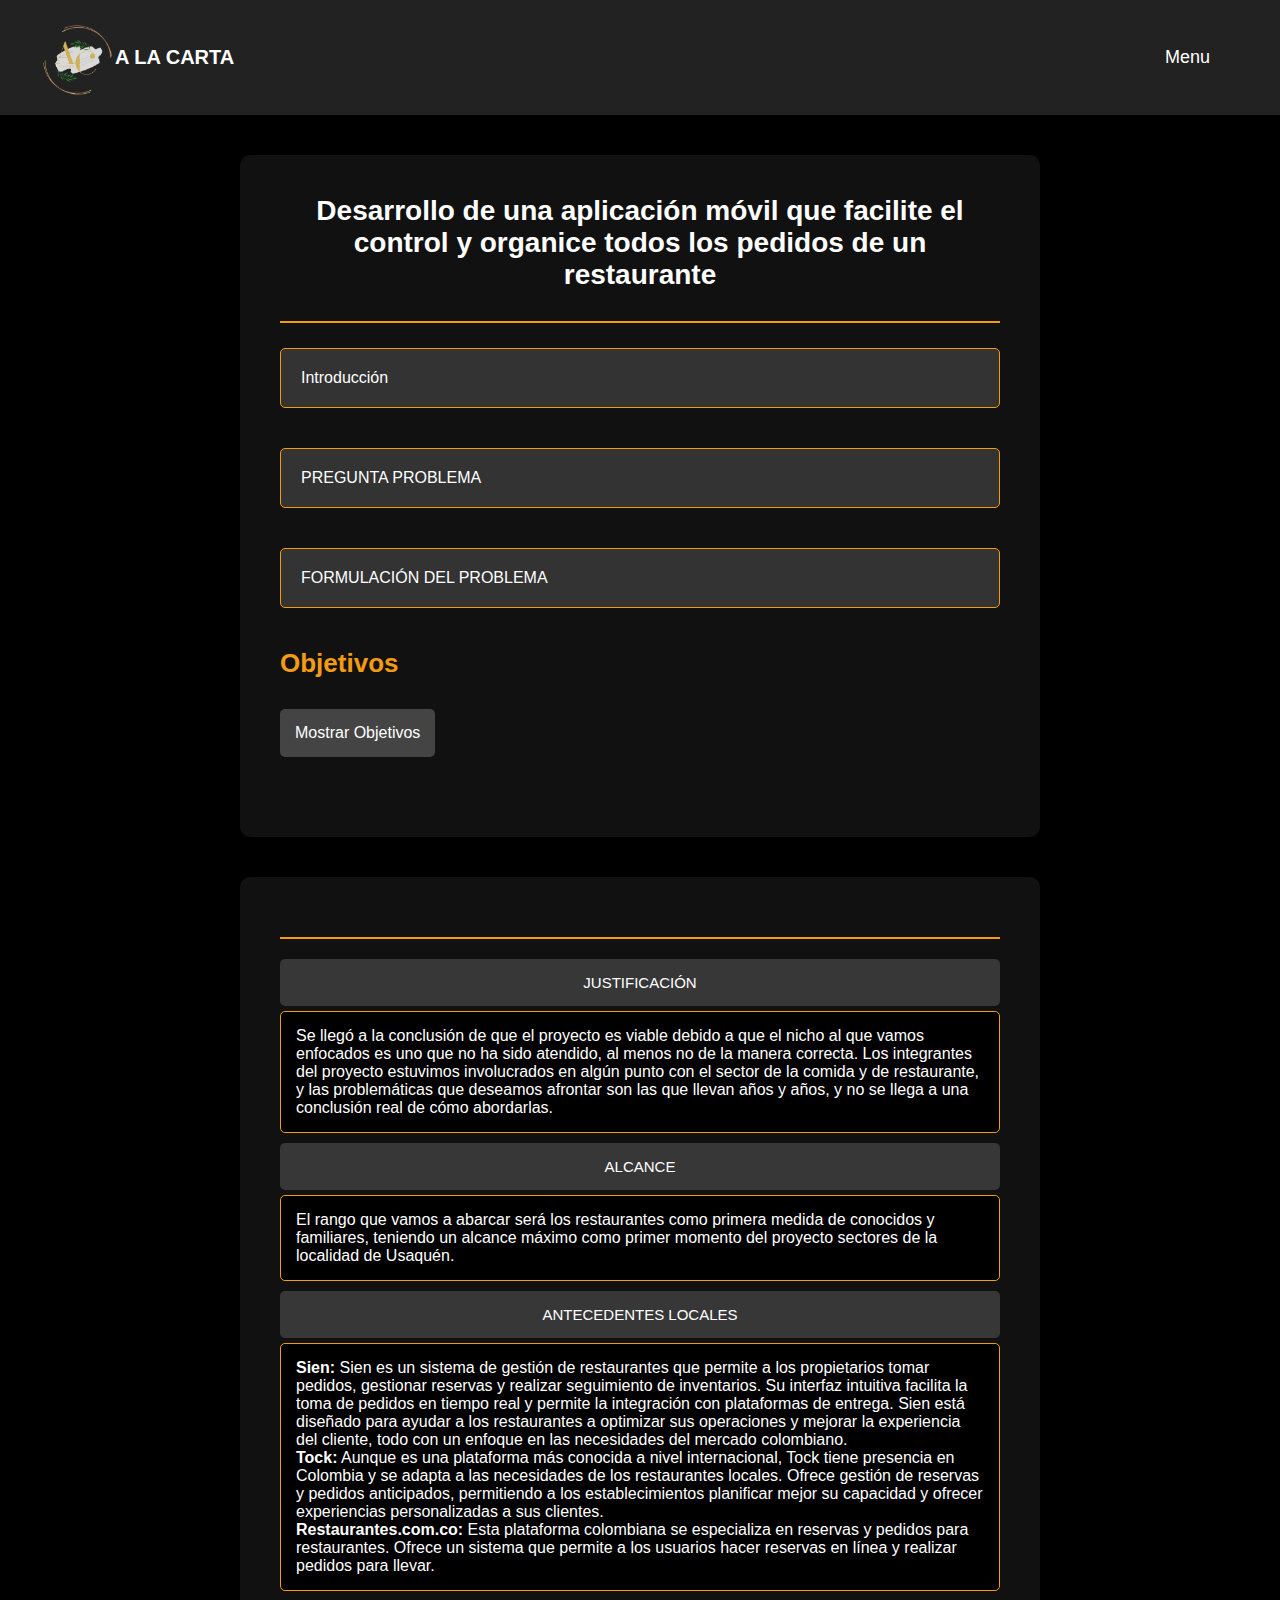
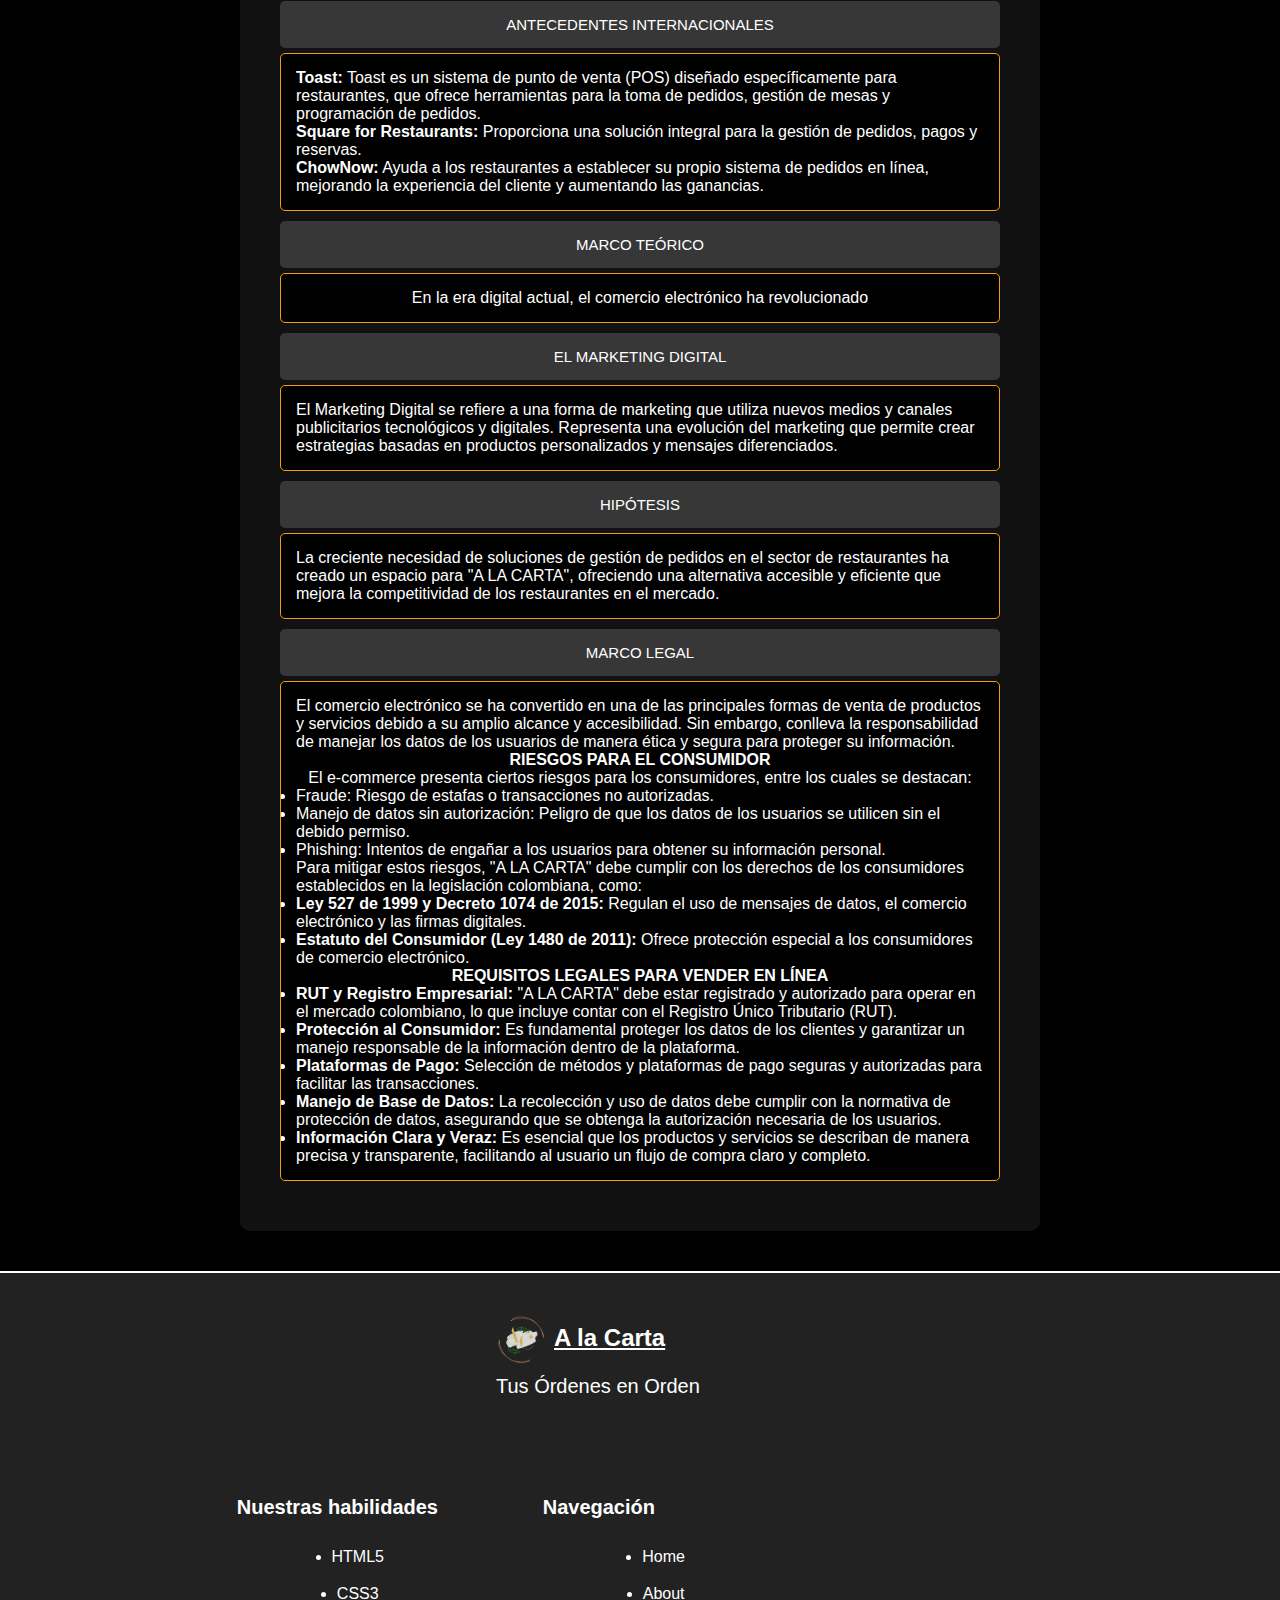
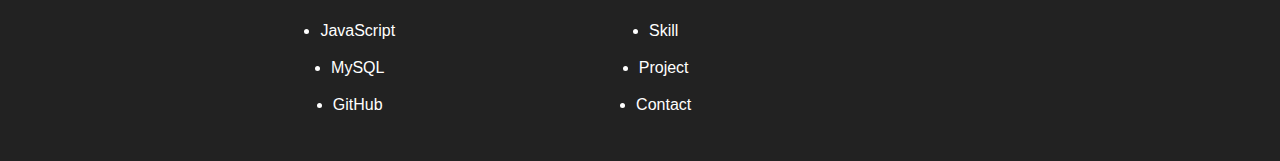
<file: alacarta (1)/pagina1.html>
<!DOCTYPE html>
<html lang="es">
<head>
    <meta charset="UTF-8">
    <meta name="viewport" content="width=device-width, initial-scale=1.0">
    <link rel="icon" href="assets/A la carta.png">
    <link rel="stylesheet" href="style1.css">

    <title>Primer Semestre - A LA CARTA</title>
</head>
<body>
    <header>
        <div class="logo">
            <img src="assets/A la carta.png" alt="logo">
            <a href="/">A LA CARTA</a>
        </div>
        <nav>
            <a href="#" id="menu" onclick="toggleMenu()">Menu</a>
            <div id="nav-mobile" style="display: none;">
                <a href="#" id="close-mobile" onclick="toggleMenu()">Cerrar</a>
                <a href="/">Inicio</a>
                <a href="pagina1.html">Primer Semestre</a>
                <a href="pagina2.html">Segundo Semestre</a>
                <a href="pagina3.html">Tercer Semestre</a>
                <a href="pagina4.html">Cuarto Semestre</a>
                <a href="pagina5.html">Quinto Semestre</a>
                <a href="pagina6.html">Sexto Semestre</a>
            </div>
        </nav>
    </header>
    <main class="main-content">
        <h1 class="elegant-title">Desarrollo de una aplicación móvil que facilite el control y organice todos los pedidos de un restaurante</h1>
        <hr class="separator">
        
        <div class="square" onclick="showModal('Introducción', 'A partir de nuestra experiencia como usuarios frecuentes de restaurantes, hemos visto una problemática que es poco atendida y consideramos que sucede a nivel general, desde empresas pequeñas hasta grandes, y es la falta de organización con el proceso de los pedidos. Decidimos crear una aplicación que dé control y orden al proceso desde la toma de pedido autónomo por el cliente, agendándolo en fila, dando un control del despacho, informando a todos los clientes su tiempo estimado de entrega de su plato.')">
            <p>Introducción</p>
        </div>

        <div class="square" onclick="showModal('Pregunta Problema', '¿Puede una Aplicación móvil colaborar en la organización y eficacia de los trabajadores de un restaurante?')">
            <p>PREGUNTA PROBLEMA</p>
        </div>

        <div class="square" onclick="showModal('FORMULACIÓN DEL PROBLEMA', 'Como primera medida, queremos que el desarrollo de esta Aplicación pueda no solo ayudar a los meseros, sino a toda la organización de los restaurantes, generando una coordinación de la información y un control de todo el proceso para que puedan enfocar sus esfuerzos en generar un mejor servicio.')">
            <p>FORMULACIÓN DEL PROBLEMA</p>
        </div>
        
        <div class="objectives">
            <h2>Objetivos</h2>
            <div class="dropdown">
                <button class="dropbtn">Mostrar Objetivos</button>
                <div class="dropdown-content">
                    <div class="dropdown-section">
                        <h3>Objetivos Generales</h3>
                        <ul>
                            <li onclick="showModal('Objetivo 1', 'Crear una plataforma que facilite la interacción entre usuarios y restaurantes, adaptándose a las necesidades específicas de ambos grupos.')">Desarrollar una aplicación web de gestión de pedidos</li>
                            <li onclick="showModal('Objetivo 2', 'Realizar un análisis exhaustivo de las expectativas y requerimientos de los usuarios y restaurantes para asegurar que la aplicación cumpla con sus demandas y mejore la experiencia de uso.')">Investigar y entender las necesidades del mercado</li>
                            <li onclick="showModal('Objetivo 3', 'Fomentar la interacción entre clientes y restaurantes, permitiendo que los usuarios dejen comentarios, valoraciones y recomendaciones, así como que los restaurantes respondan y se adapten a las necesidades de sus clientes.')">Fomentar la interacción entre clientes y restaurantes</li>
                            <li onclick="showModal('Objetivo 4', 'Desarrollar funcionalidades que permitan a los usuarios personalizar sus pedidos según sus preferencias y necesidades dietéticas, mejorando la satisfacción del cliente.')">Ofrecer Opciones de Personalización</li>
                            <li onclick="showModal('Objetivo 5', 'Integrar métodos de pago seguros y diversos para facilitar las transacciones y brindar confianza a los usuarios al realizar sus pedidos.')">Integrar Métodos de Pago</li>
                        </ul>
                    </div>
                    <div class="dropdown-section">
                        <h3>Objetivos Específicos</h3>
                        <ul>
                            <li onclick="showModal('Específico 1', 'Investigar las necesidades de los usuarios y restaurantes para crear una aplicación que se adapte a sus requerimientos.')">Investigación de Necesidades</li>
                            <li onclick="showModal('Específico 2', 'Definir la base de datos que se usara en la base de datos y crearla.')">Desarrollo de Prototipos</li>
                            <li onclick="showModal('Específico 3', 'Crear el mockup de la aplicacion web.')">Sistema de Gestión de Pedidos</li>
                            <li onclick="showModal('Específico 4', 'Realizar la documentación necesaria para la correcta planeación del proyecto.')">Campañas de Marketing</li>
                        </ul>
                    </div>
                </div>
            </div>
        </div>
    </main>
    <main class="main-content">
        <hr class="separator">
    
        <div class="accordion">
            <button class="accordion-button" onclick="toggleAccordion(this)">JUSTIFICACIÓN</button>
            <div class="accordion-content">
                <p>Se llegó a la conclusión de que el proyecto es viable debido a que el nicho al que vamos enfocados es uno que no ha sido atendido, al menos no de la manera correcta. Los integrantes del proyecto estuvimos involucrados en algún punto con el sector de la comida y de restaurante, y las problemáticas que deseamos afrontar son las que llevan años y años, y no se llega a una conclusión real de cómo abordarlas.</p>
            </div>
        </div>
    
        <div class="accordion">
            <button class="accordion-button" onclick="toggleAccordion(this)">ALCANCE</button>
            <div class="accordion-content">
                <p>El rango que vamos a abarcar será los restaurantes como primera medida de conocidos y familiares, teniendo un alcance máximo como primer momento del proyecto sectores de la localidad de Usaquén.</p>
            </div>
        </div>
    
        <div class="accordion">
            <button class="accordion-button" onclick="toggleAccordion(this)">ANTECEDENTES LOCALES</button>
            <div class="accordion-content">
                <p><strong>Sien:</strong> Sien es un sistema de gestión de restaurantes que permite a los propietarios tomar pedidos, gestionar reservas y realizar seguimiento de inventarios. Su interfaz intuitiva facilita la toma de pedidos en tiempo real y permite la integración con plataformas de entrega. Sien está diseñado para ayudar a los restaurantes a optimizar sus operaciones y mejorar la experiencia del cliente, todo con un enfoque en las necesidades del mercado colombiano.</p>
                <p><strong>Tock:</strong> Aunque es una plataforma más conocida a nivel internacional, Tock tiene presencia en Colombia y se adapta a las necesidades de los restaurantes locales. Ofrece gestión de reservas y pedidos anticipados, permitiendo a los establecimientos planificar mejor su capacidad y ofrecer experiencias personalizadas a sus clientes.</p>
                <p><strong>Restaurantes.com.co:</strong> Esta plataforma colombiana se especializa en reservas y pedidos para restaurantes. Ofrece un sistema que permite a los usuarios hacer reservas en línea y realizar pedidos para llevar.</p>
            </div>
        </div>
    
        <div class="accordion">
            <button class="accordion-button" onclick="toggleAccordion(this)">ANTECEDENTES INTERNACIONALES</button>
            <div class="accordion-content">
                <p><strong>Toast:</strong> Toast es un sistema de punto de venta (POS) diseñado específicamente para restaurantes, que ofrece herramientas para la toma de pedidos, gestión de mesas y programación de pedidos.</p>
                <p><strong>Square for Restaurants:</strong> Proporciona una solución integral para la gestión de pedidos, pagos y reservas.</p>
                <p><strong>ChowNow:</strong> Ayuda a los restaurantes a establecer su propio sistema de pedidos en línea, mejorando la experiencia del cliente y aumentando las ganancias.</p>
            </div>
        </div>
    
        <div class="accordion">
            <button class="accordion-button" onclick="toggleAccordion(this)">MARCO TEÓRICO</button>
            <div class="accordion-content">
                <p>En la era digital actual, el comercio electrónico ha revolucionado
                </div>
            </div>
        
            <div class="accordion">
                <button class="accordion-button" onclick="toggleAccordion(this)">EL MARKETING DIGITAL</button>
                <div class="accordion-content">
                    <p>El Marketing Digital se refiere a una forma de marketing que utiliza nuevos medios y canales publicitarios tecnológicos y digitales. Representa una evolución del marketing que permite crear estrategias basadas en productos personalizados y mensajes diferenciados.</p>
                </div>
            </div>
        
            <div class="accordion">
                <button class="accordion-button" onclick="toggleAccordion(this)">HIPÓTESIS</button>
                <div class="accordion-content">
                    <p>La creciente necesidad de soluciones de gestión de pedidos en el sector de restaurantes ha creado un espacio para "A LA CARTA", ofreciendo una alternativa accesible y eficiente que mejora la competitividad de los restaurantes en el mercado.</p>
                </div>
            </div>
            
            <div class="accordion">
                <button class="accordion-button" onclick="toggleAccordion(this)">MARCO LEGAL</button>
                <div class="accordion-content">
                    <p>El comercio electrónico se ha convertido en una de las principales formas de venta de productos y servicios debido a su amplio alcance y accesibilidad. Sin embargo, conlleva la responsabilidad de manejar los datos de los usuarios de manera ética y segura para proteger su información.</p>
                    <h4>RIESGOS PARA EL CONSUMIDOR</h4>
                    <p>El e-commerce presenta ciertos riesgos para los consumidores, entre los cuales se destacan:</p>
                    <ul>
                        <li>Fraude: Riesgo de estafas o transacciones no autorizadas.</li>
                        <li>Manejo de datos sin autorización: Peligro de que los datos de los usuarios se utilicen sin el debido permiso.</li>
                        <li>Phishing: Intentos de engañar a los usuarios para obtener su información personal.</li>
                    </ul>
                    <p>Para mitigar estos riesgos, "A LA CARTA" debe cumplir con los derechos de los consumidores establecidos en la legislación colombiana, como:</p>
                    <ul>
                        <li><strong>Ley 527 de 1999 y Decreto 1074 de 2015:</strong> Regulan el uso de mensajes de datos, el comercio electrónico y las firmas digitales.</li>
                        <li><strong>Estatuto del Consumidor (Ley 1480 de 2011):</strong> Ofrece protección especial a los consumidores de comercio electrónico.</li>
                    </ul>
                    <h4>REQUISITOS LEGALES PARA VENDER EN LÍNEA</h4>
                    <ul>
                        <li><strong>RUT y Registro Empresarial:</strong> "A LA CARTA" debe estar registrado y autorizado para operar en el mercado colombiano, lo que incluye contar con el Registro Único Tributario (RUT).</li>
                        <li><strong>Protección al Consumidor:</strong> Es fundamental proteger los datos de los clientes y garantizar un manejo responsable de la información dentro de la plataforma.</li>
                        <li><strong>Plataformas de Pago:</strong> Selección de métodos y plataformas de pago seguras y autorizadas para facilitar las transacciones.</li>
                        <li><strong>Manejo de Base de Datos:</strong> La recolección y uso de datos debe cumplir con la normativa de protección de datos, asegurando que se obtenga la autorización necesaria de los usuarios.</li>
                        <li><strong>Información Clara y Veraz:</strong> Es esencial que los productos y servicios se describan de manera precisa y transparente, facilitando al usuario un flujo de compra claro y completo.</li>
                    </ul>
                </div>
            </div>
        </main>
    
        <script>
            // Función para alternar la visibilidad del acordeón
            function toggleAccordion(button) {
                var content = button.nextElementSibling; // Obtiene el siguiente elemento (contenido)
                // Cambia el estilo de visualización
                if (content.style.display === "block") {
                    content.style.display = "none"; // Ocultar si está visible
                } else {
                    content.style.display = "block"; // Mostrar si está oculto
                }
            }
        </script>

    <!-- Modal -->
    <div id="myModal" class="modal">
        <div class="modal-content">
            <span class="close" onclick="closeModal()">&times;</span>
            <h2 id="modal-title"></h2>
            <p id="modal-content"></p>
        </div>
    </div>

    <script>
        // Función para alternar la visibilidad del menú móvil
        function toggleMenu() {
            var navMobile = document.getElementById("nav-mobile");
            navMobile.style.display = navMobile.style.display === "block" ? "none" : "block";
        }

        // Función para alternar la visibilidad del dropdown de objetivos generales
        function toggleDropdown() {
            var dropdownContent = document.getElementById("dropdown-content");
            dropdownContent.style.display = dropdownContent.style.display === "block" ? "none" : "block";
        }

        // Función para alternar la visibilidad del dropdown de objetivos específicos
        function toggleSpecificDropdown() {
            var dropdownContent = document.getElementById("dropdown-specific-content");
            dropdownContent.style.display = dropdownContent.style.display === "block" ? "none" : "block";
        }

        // Función para mostrar la ventana modal con el contenido especificado
        function showModal(title, content) {
            var modal = document.getElementById("myModal");
            var modalTitle = document.getElementById("modal-title");
            var modalContent = document.getElementById("modal-content");

            modal.style.display = "block"; // Mostrar la modal
            modalTitle.innerText = title; // Establecer el título de la modal
            modalContent.innerText = content; // Establecer el contenido de la modal
        }

        // Función para cerrar la ventana modal
        function closeModal() {
            var modal = document.getElementById("myModal");
            modal.style.display = "none"; // Ocultar la modal
        }

        // Cerrar la modal cuando se hace clic fuera de ella
        window.onclick = function(event) {
            var modal = document.getElementById("myModal");
            if (event.target === modal) {
                closeModal();
            }
        };

        // Cerrar la modal cuando se presiona la tecla 'Esc'
        window.onkeydown = function(event) {
            if (event.key === "Escape") {
                closeModal();
            }
        };
    </script>
     <script>
        // Función para alternar la visibilidad del acordeón
        function toggleAccordion(button) {
            var content = button.nextElementSibling; // Obtiene el siguiente elemento (contenido)
            // Cambia el estilo de visualización
            if (content.style.display === "block") {
                content.style.display = "none"; // Ocultar si está visible
            } else {
                content.style.display = "block"; // Mostrar si está oculto
            }
        }
    </script>
    </script>
    <footer>
        <div class="container">
            <div class="profile">
                <div class="logo">
                    <img src="assets/A la carta.png" alt="logo" />
                    <a href="#">A la Carta</a>
                </div>
                <p>Tus Órdenes en Orden</p>
                <div class="whatsapp">
                    <a href="https://wa.me/tu_numero_de_whatsapp" target="_blank">
                        <box-icon color="#fff" type="logo" name="whatsapp" size="50px"></box-icon>
                    </a>
                </div>
            </div>
      
            <div class="link-container">
                <div class="information">
                    <h1>Nuestras habilidades</h1>
                    <ul>
                        <li>HTML5</li>
                        <li>CSS3</li>
                        <li>JavaScript</li>
                        <li>MySQL</li>
                        <li>GitHub</li>
                    </ul>
                </div>
      
                <div class="navigation">
                    <h1>Navegación</h1>
                    <ul>
                        <li><a href="#">Home</a></li>
                        <li><a href="#">About</a></li>
                        <li><a href="#">Skill</a></li>
                        <li><a href="#">Project</a></li>
                        <li><a href="#">Contact</a></li>
                    </ul>
                </div>
            </div>
        </div>
      </footer>
</body>
</html>
</file>
<file: alacarta (1)/style1.css>
/* Reset de márgenes y paddings */
* {
    margin: 0;
    padding: 0;
    box-sizing: border-box;
}

body {
    cursor: url('assets/gam1564.cur'), pointer;
    font-family: Arial, sans-serif;
    background-color: #000; /* Fondo negro */
    color: #fff; /* Texto blanco */
}

/* Estilo del encabezado */
header {
    background-color: #222; /* Fondo oscuro para el encabezado */
    padding: 20px 40px; /* Aumentar el padding */
    display: flex;
    justify-content: space-between;
    align-items: center;
}

.logo img {
    height: 50px; /* Ajusta el tamaño del logo */
}

nav a {
    color: #fff;
    text-decoration: none;
    margin: 0 30px; /* Aumentar el espacio horizontal entre los enlaces del menú */
    font-size: 18px; /* Aumentar el tamaño de la fuente */
    transition: color 0.3s;
}

nav a:hover {
    color: #f39c12; /* Color al pasar el mouse */
}

/* Estilo del contenido principal */
.main-content {
    padding: 40px; /* Aumentar el padding del contenido principal */
    max-width: 800px; /* Ancho máximo */
    margin: 40px auto; /* Centrar el contenido */
    background-color: #111; /* Fondo más claro para el contenido principal */
    border-radius: 10px; /* Bordes redondeados */
    box-shadow: 0 4px 20px rgba(0, 0, 0, 0.5); /* Sombra para el contenido principal */
}

.elegant-title {
    font-size: 28px; /* Aumentar el tamaño de la fuente del título */
    margin-bottom: 30px; /* Aumentar el margen inferior */
    text-align: center;
}

.separator {
    border: 1px solid #f39c12; /* Línea de separación */
    margin: 30px 0; /* Aumentar el margen vertical */
}

/* Estilo de los cuadros */
.square {
    background-color: #333; /* Fondo gris oscuro */
    border: 1px solid #f39c12; /* Borde naranja */
    border-radius: 5px;
    padding: 20px; /* Aumentar el padding interno */
    margin: 25px 0; /* Aumentar el margen vertical entre los cuadros */
    cursor: pointer;
    transition: background-color 0.3s, transform 0.3s;
}

.square:hover {
    background-color: #444; /* Fondo más claro al pasar el mouse */
    transform: scale(1.02); /* Efecto de zoom */
}

/* Estilo de los objetivos */
.objectives {
    margin: 40px 0; /* Aumentar el margen vertical entre secciones de objetivos */
}

h2 {
    margin: 30px 0; /* Aumentar el margen vertical de los títulos */
    color: #f39c12; /* Color de los títulos */
    font-size: 26px; /* Aumentar el tamaño de la fuente del título */
}

/* Estilo del dropdown */
.dropbtn {
    background-color: #444; /* Fondo del botón */
    color: #fff; /* Color del texto */
    padding: 15px; /* Espaciado interno */
    border: none; /* Sin borde */
    border-radius: 5px; /* Bordes redondeados */
    cursor: pointer; /* Cambia el cursor al pasar el mouse */
    font-size: 16px; /* Tamaño de la fuente */
    transition: background-color 0.3s; /* Transición suave para el fondo */
}

.dropbtn:hover {
    background-color: #555; /* Fondo más claro al pasar el mouse */
}

.dropdown-content {
    display: none; /* Oculto por defecto */
    position: absolute; /* Posición absoluta */
    background-color: #333; /* Fondo del dropdown */
    min-width: 300px; /* Ancho mínimo para el dropdown */
    max-height: 300px; /* Establece un alto máximo */
    overflow-y: auto; /* Habilita el desplazamiento vertical */
    z-index: 20; /* Asegúrate de que el dropdown esté por encima del footer */
    padding: 10px; /* Padding interno */
    border-radius: 5px; /* Bordes redondeados */
}

/* Mostrar el dropdown al hacer hover */
.dropdown:hover .dropdown-content {
    display: block; /* Muestra el dropdown al hacer hover */
}

/* Estilo para las secciones dentro del dropdown */
.dropdown-section {
    margin-bottom: 10px; /* Espacio entre secciones */
}

.dropdown-section h3 {
    color: #f39c12; /* Color de los títulos de las secciones */
    font-size: 16px; /* Tamaño de la fuente */
    margin-bottom: 5px; /* Margen inferior para separar del contenido */
}

.dropdown-section ul {
    list-style-type: none; /* Sin viñetas */
    padding: 0; /* Sin padding */
}

.dropdown-section ul li {
    color: #fff; /* Color del texto */
    margin: 5px 0; /* Espacio entre los elementos de la lista */
    cursor: pointer; /* Cambia el cursor al pasar el mouse */
    transition: color 0.3s; /* Transición para el color */
}

.dropdown-section ul li:hover {
    color: #f39c12; /* Color al pasar el mouse */
}

/* Estilo del modal */
.modal {
    display: none; /* Oculto por defecto */
    position: fixed; /* Fijo en la pantalla */
    z-index: 1; /* Por encima de otros elementos */
    left: 0;
    top: 0;
    width: 100%; /* Full width */
    height: 100%; /* Full height */
    overflow: auto; /* Habilitar scroll si es necesario */
    background-color: rgba(0, 0, 0, 0.8); /* Fondo negro con opacidad */
}

.modal-content {
    background-color: #222; /* Fondo del contenido del modal */
    margin: 10% auto; /* Centramos verticalmente el modal */
    padding: 30px; /* Aumentar el padding del contenido del modal */
    border: 1px solid #f39c12; /* Borde del modal */
    width: 80%; /* Ancho del modal */
    border-radius: 10px; /* Bordes redondeados */
    box-shadow: 0 4px 20px rgba(0, 0, 0, 0.5); /* Sombra para el modal */
}

.close {
    color: #aaa; /* Color de la X de cerrar */
    float: right;
    font-size: 30px; /* Aumentar el tamaño de la X */
    font-weight: bold;
}

.close:hover,
.close:focus {
    color: #f39c12; /* Color al pasar el mouse */
    text-decoration: none;
    cursor: pointer;
}

/* Estilo del pie de página */
footer {
    display: flex;
    align-items: center;
    width: 100%;
    border-top: 2px solid #fff;
    padding: 40px 0; /* Aumentar el padding del pie de página */
    background-color: #222; /* Fondo oscuro para el pie de página */
}

footer .container {
    padding: 0 4rem; /* Añadir padding lateral */
    display: flex;
    flex-wrap: wrap;
    width: 100%;
    gap: 4rem; /* Espacio entre elementos del pie de página */
}

footer .container .profile {
    display: flex;
    flex-direction: column;
    gap: 12px; /* Aumentar el espacio entre elementos en el perfil */
    width: 25%;
}

footer .container .link-container {
    width: 70%;
    display: flex;
    gap: 4rem; /* Espacio entre secciones del pie de página */
}

footer .container .link-container .information,
footer .container .link-container .resource,
footer .container .link-container .navigation {
    display: flex;
    flex-direction: column;
    gap: 12px; /* Aumentar el espacio entre elementos en el pie de página */
    width: 30%;
}

footer .container .profile .logo {
    display: flex;
    align-items: center;
    gap: 8px; /* Espacio entre logo y texto */
}

footer .container .profile .logo img {
    width: 50px;
    height: 50px;
}

footer .container .profile .logo a {
    font-size: 24px;
    font-weight: bold;
    color: #fff;
}

footer .container .profile p {
    font-weight: 400;
    margin-bottom: 8px;
}

footer .container .profile .social-media-container {
    display: flex;
    gap: 12px; /* Espacio entre iconos de redes sociales */
}

footer .container .profile .social-media-container .social-media {
    cursor: pointer;
    width: 40px; /* Aumentar el tamaño de los iconos */
    height: 40px;
    padding: 8px; /* Aumentar el padding */
    border-radius: 50%;
    background-color: #191919;
    transition: transform 1s linear;
}

footer .container .profile .social-media-container .social-media:hover {
    transform: rotateY(360deg);
}

footer .container .link-container .information h1,
footer .container .link-container .resource h1,
footer .container .link-container .navigation h1 {
    font-size: 24px;
    font-weight: bold;
    color: #fff;
    height: 50px;
    display: flex;
    align-items: center;
}

footer .container .link-container .information ul,
footer .container .link-container .resource ul,
footer .container .link-container .navigation ul {
    display: flex;
    flex-direction: column;
    gap: 12px; /* Aumentar el espacio entre elementos de la lista */
}

footer .container .link-container .information ul li,
footer .container .link-container .resource ul li,
footer .container .link-container .navigation ul li {
    cursor: pointer;
}

footer .container .link-container .information ul li::after,
footer .container .link-container .resource ul li::after,
footer .container .link-container .navigation ul li::after {
    content: "";
    display: block;
    border-bottom: 3px solid #fff;
    width: 40%;
    transform: scaleX(0);
    transform-origin: right;
    transition: transform 0.6s linear;
    margin-top: 4px;
}

footer .container .link-container .information ul li:hover::after,
footer .container .link-container .resource ul li:hover::after,
footer .container .link-container .navigation ul li:hover::after {
    transform: scaleX(1);
    transform-origin: left;
    transition: transform 0.6s linear;
}

footer .container .link-container .information ul li a,
footer .container .link-container .resource ul li a,
footer .container .link-container .navigation ul li a {
    color: #fff;
    text-decoration: none;
    transition: color 0.3s; /* Transición para el color */
}

footer .container .link-container .information ul li a:hover,
footer .container .link-container .resource ul li a:hover,
footer .container .link-container .navigation ul li a:hover {
    color: #f39c12; /* Color al pasar el mouse */
}

/* Espaciado adicional para mejorar la separación visual */
.main-content, .square, .modal-content {
    margin-bottom: 40px; /* Aumentar el margen inferior */
}

/* Espaciado adicional en el pie de página */
footer {
    padding: 40px 0; /* Aumentar el padding superior e inferior */
}

/* Añadir espacio entre los elementos del pie de página */
footer .container .link-container .information,
footer .container .link-container .resource,
footer .container .link-container .navigation {
    gap: 16px; /* Aumentar el espacio entre elementos en el pie de página */
}

/* Aumentar el tamaño del texto en el pie de página */
footer .container .profile p,
footer .container .link-container .information h1,
footer .container .link-container .resource h1,
footer .container .link-container .navigation h1 {
    font-size: 20px; /* Aumentar el tamaño de la fuente */
}

/* Aumentar el tamaño de los íconos de redes sociales */
footer .container .profile .social-media-container .social-media {
    width: 45px; /* Aumentar el tamaño de los iconos */
    height: 45px;
}

/* Estilos para el acordeón */
.accordion-button {
    background-color: #c1c1c138; /* Color de fondo del botón */
    color: #fff; /* Color del texto */
    cursor: pointer;
    padding: 15px;
    width: 100%;
    border: none;
    text-align: left;
    outline: none;
    font-size: 15px;
    transition: background-color 0.4s;
    border-radius: 5px; /* Bordes redondeados */
    margin-bottom: 5px; /* Espacio entre botones */
}

.accordion-button:hover {
    background-color: #060606; /* Color de fondo al pasar el mouse */
}

.accordion-content {
    padding: 15px; /* Espaciado interno */
    display: none; /* Ocultar por defecto */
    overflow: hidden;
    background-color: #000000; /* Color de fondo del contenido */
    border: 1px solid #f39c12; /* Borde del contenido */
    border-radius: 5px; /* Bordes redondeados */
    margin-bottom: 10px; /* Espacio debajo del contenido */
}

/* Estilos adicionales para otros elementos si es necesario */
.separator {
    border: 1px solid #f39c12; /* Color de la línea separadora */
    margin: 20px 0; /* Margen vertical */
}

/* Centrar el contenido de los botones del acordeón */
.accordion-button {
    display: flex; /* Usar flexbox para centrar */
    justify-content: center; /* Centrar horizontalmente */
    align-items: center; /* Centrar verticalmente */
}

/* Centrar el contenido del modal */
.modal-content {
    display: flex; /* Usar flexbox para centrar */
    flex-direction: column; /* Alinear en columna */
    align-items: center; /* Centrar horizontalmente */
    justify-content: center; /* Centrar verticalmente */
}

/* Asegurar que el footer esté centrado */
footer .container {
    justify-content: center; /* Centrar los elementos en el footer */
}

/* Asegurar que los elementos del acordeón también estén centrados */
.accordion-content {
    display: flex; /* Usar flexbox para centrar */
    flex-direction: column; /* Alinear en columna */
    align-items: center; /* Centrar horizontalmente */
}

/* Asegurar que los enlaces en el footer estén centrados */
footer .container .link-container .information ul,
footer .container .link-container .resource ul,
footer .container .link-container .navigation ul {
    align-items: center; /* Centrar horizontalmente */
}

/* Asegurar que los títulos en el footer estén centrados */
footer .container .link-container .information h1,
footer .container .link-container .resource h1,
footer .container .link-container .navigation h1 {
    text-align: center; /* Centrar el texto */
}
/* Cursor personalizado para el botón principal */
header .logo {
    display: flex;
    justify-content: center;
    align-items: center;
  }
  
  header .logo img {
    height: 100%;
    width: 75px;
  }
  
  header .logo a {
    color: #fff;
    text-decoration: none;
    font-weight: bold;
    font-size: 20px;
  }
</file>
